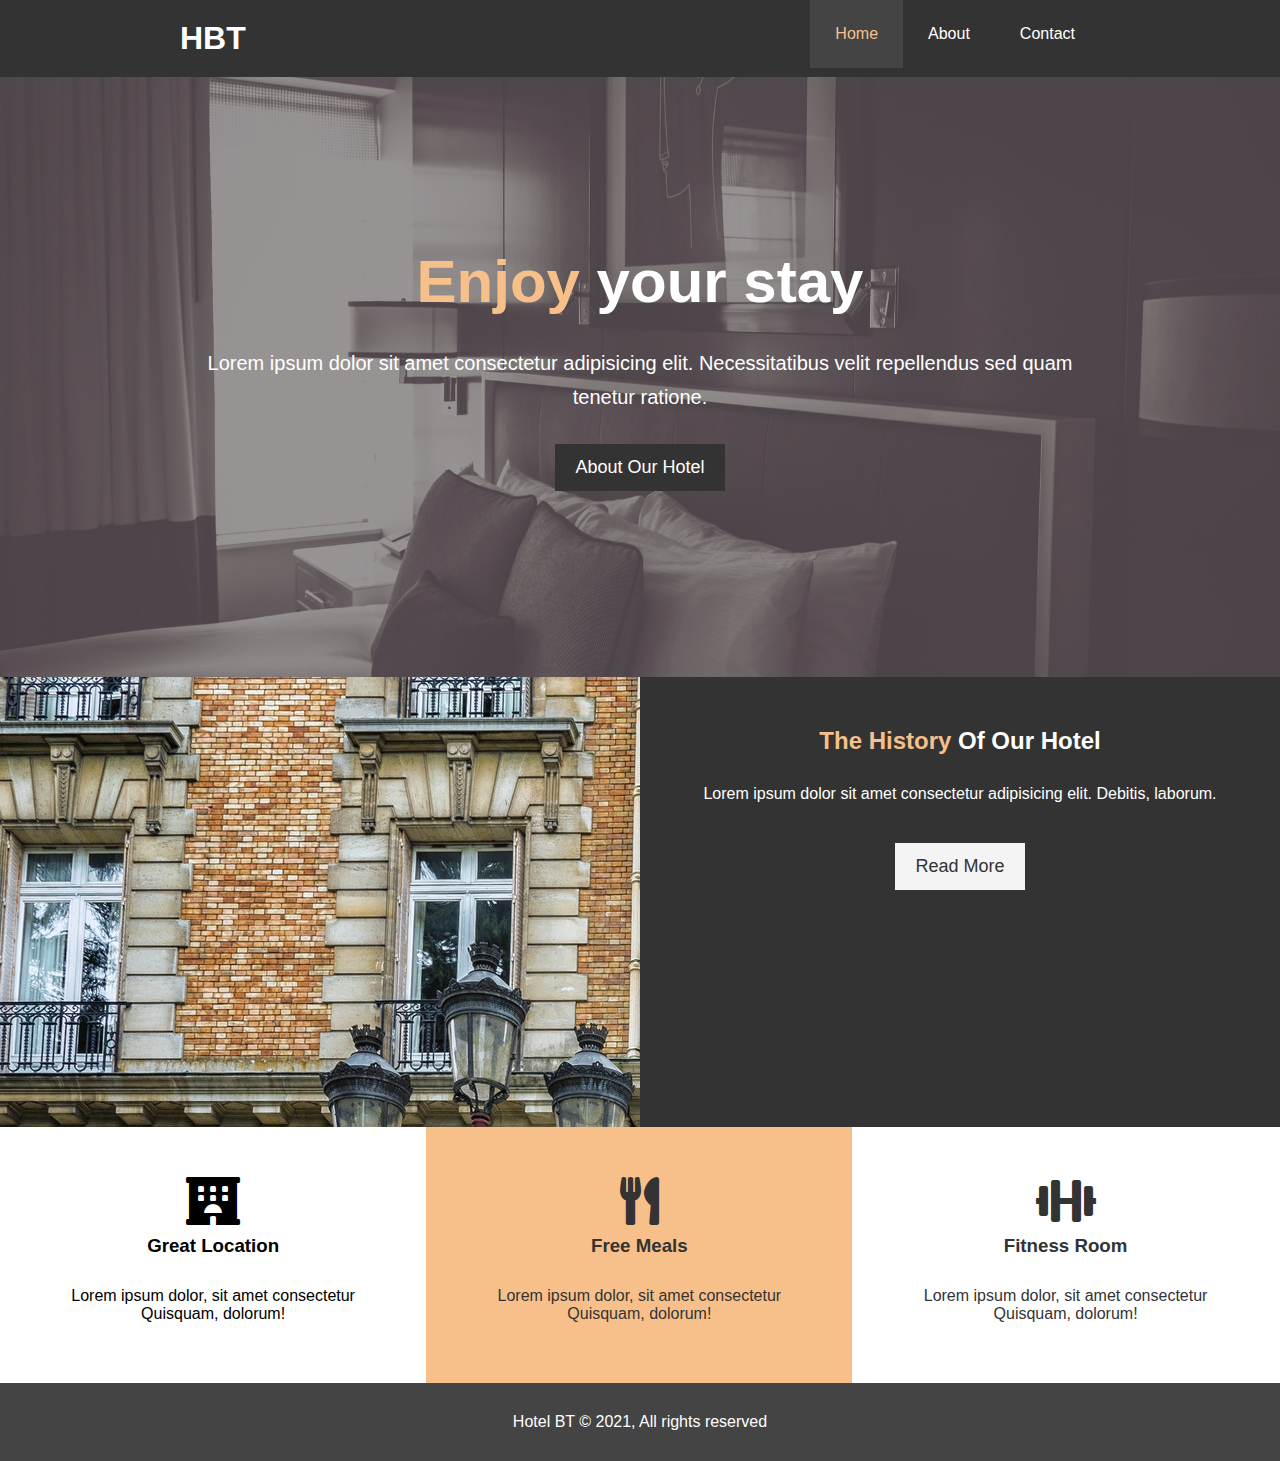
<file: index.html>
<!DOCTYPE html>
<html lang="en">
<head>
    <meta charset="UTF-8">
    <meta http-equiv="X-UA-Compatible" content="IE=edge">
    <meta name="viewport" content="width=device-width, initial-scale=1.0">
    <meta name="discription" content="Welcome to the most 
    extraordinary hotel in Boston">
    <meta name="keywords" content="Hotel, boston hotel, new england hotel">
    <link rel="stylesheet" href="css/style.css">
    <link rel="stylesheet" href="./css/all.css">
    <link rel="stylesheet" media="screen and (max-width: 768px)" href="./css/mobile.css">
    <link rel="stylesheet" media="screen and (max-height: 500px)" href="./css/mobile.css">
    <title>Hotel BT | Welcome </title>
</head>
<body>
    <header>
        <nav id="navbar">
            <div class="container">
                <h1 id="logo"><a href="index.html">HBT</a></h1>
                <ul id="menu">
                <li><a class="current" href="index.html">Home</a></li>
                <li><a href="about.html">About</a></li>
                <li><a href="contact.html">Contact</a></li>
                </ul>
            </div>            
        </nav>
        <div id="showcase">
            <div class="container">
                <div class="showcase-content">
                    <h1><span class="text-primary">Enjoy</span> your stay</h1>
                    <p class="lead">Lorem ipsum dolor sit amet consectetur 
                        adipisicing elit. Necessitatibus velit 
                        repellendus sed quam tenetur ratione.</p>
                    <a class="btn" href="about.html">About Our Hotel</a>

                </div>
            </div>
        </div>
    </header>

    <section id="home-info" class="bg-dark">
        <div class="info-img"></div>
        <div class="info-content">
            <h2><span class="text-primary">The History</span>
                Of Our Hotel
            </h2>
            <p>Lorem ipsum dolor sit amet
                consectetur adipisicing elit.
                Debitis, laborum.
            </p>
            <a href="about.html" class="btn btn-light">Read More</a>
        </div>
    </section>
    <section id="features">
        
        <div class="box">
            <i class="fas fa-hotel fa-3x"></i>
            <h3>Great Location</h3>
            <p>Lorem ipsum dolor, sit amet consectetur 
                Quisquam, dolorum!
            </p>
        </div>
        <div class="box bg-primary">
            <i class="fas fa-utensils fa-3x"></i>
            <h3>Free Meals</h3>
            <p>Lorem ipsum dolor, sit amet consectetur 
                Quisquam, dolorum!
            </p>
        </div>
        <div class="box bg-light">
            <i class="fas fa-dumbbell fa-3x"></i>
            <h3>Fitness Room</h3>
            <p>Lorem ipsum dolor, sit amet consectetur 
                 Quisquam, dolorum!
            </p>
        </div>
    </section>
    <div class="clr"></div>
    <footer id="main-footer">
        <p>Hotel BT &copy; 2021, All rights reserved</p>
    </footer>
    
</body>
</html>
</file>
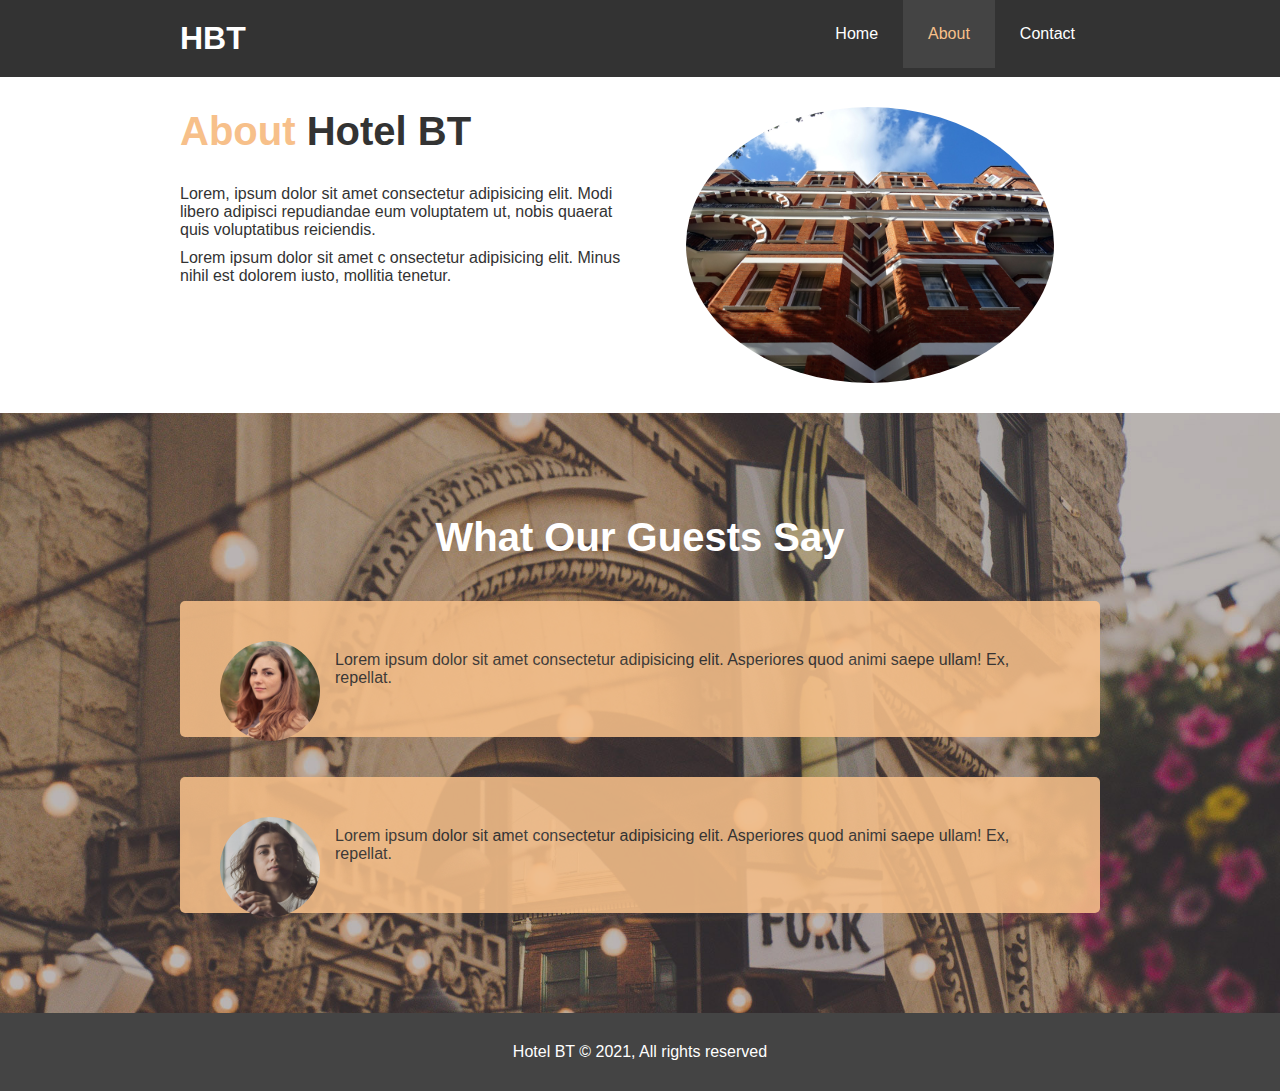
<file: about.html>
<!DOCTYPE html>
<html lang="en">
<head>
    <meta charset="UTF-8">
    <meta http-equiv="X-UA-Compatible" content="IE=edge">
    <meta name="viewport" content="width=device-width, initial-scale=1.0">
    <meta name="discription" content="Welcome to the most 
    extraordinary hotel in Boston">
    <meta name="keywords" content="Hotel, boston hotel, new england hotel">
    <link rel="stylesheet" href="css/style.css">
    <link rel="stylesheet" media="screen and (max-width: 768px)" href="./css/mobile.css">
      <title>Hotel BT | About </title>
</head>
<body>
    <header>
        <nav id="navbar">
            <div class="container">
                <h1 id="logo"><a href="index.html">HBT</a></h1>
                <ul id="menu">
                <li><a href="index.html">Home</a></li>
                <li><a class="current" href="about.html">About</a></li>
                <li><a href="contact.html">Contact</a></li>
                </ul>
            </div>            
        </nav>              
    </header>
    <section id="about-info" class="bg-light py-3">
        <div class="container">
            <div class="info-left">
                <h1 class="l-heading"><span class="text-primary">About</span>
                Hotel BT</h1>
                <p>Lorem, ipsum dolor sit amet consectetur 
                    adipisicing elit. Modi libero adipisci 
                    repudiandae eum voluptatem ut, nobis quaerat 
                    quis voluptatibus reiciendis.</p>
                <p>Lorem ipsum dolor sit amet c
                    onsectetur adipisicing elit.
                     Minus nihil est dolorem iusto, 
                     mollitia tenetur.</p>
            </div>
            <div class="info-right">
                <img src="./img/photo-2.jpg" alt="">
            </div>
        </div>
    </section>
    <div class="clr"></div>
    <section id="testemonials" class="py-3">
        <div class="container">
            <h2 class="l-heading">What Our Guests Say</h2>
            <div class="testemonials bg-primary">
                <img src="./img/person-1.jpg" alt="Samantha">
                <p>Lorem ipsum dolor sit amet consectetur adipisicing elit. 
                    Asperiores quod animi saepe ullam! Ex, repellat.</p>
            </div>
            <div class="testemonials bg-primary">
                <img src="./img/person-2.jpg" alt="Barbara">
                <p>Lorem ipsum dolor sit amet consectetur adipisicing elit. 
                    Asperiores quod animi saepe ullam! Ex, repellat.</p>
            </div>
        </div>
    </section>
    <footer id="main-footer">
        <p>Hotel BT &copy; 2021, All rights reserved</p>
    </footer>
    
</body>
</html>
</file>
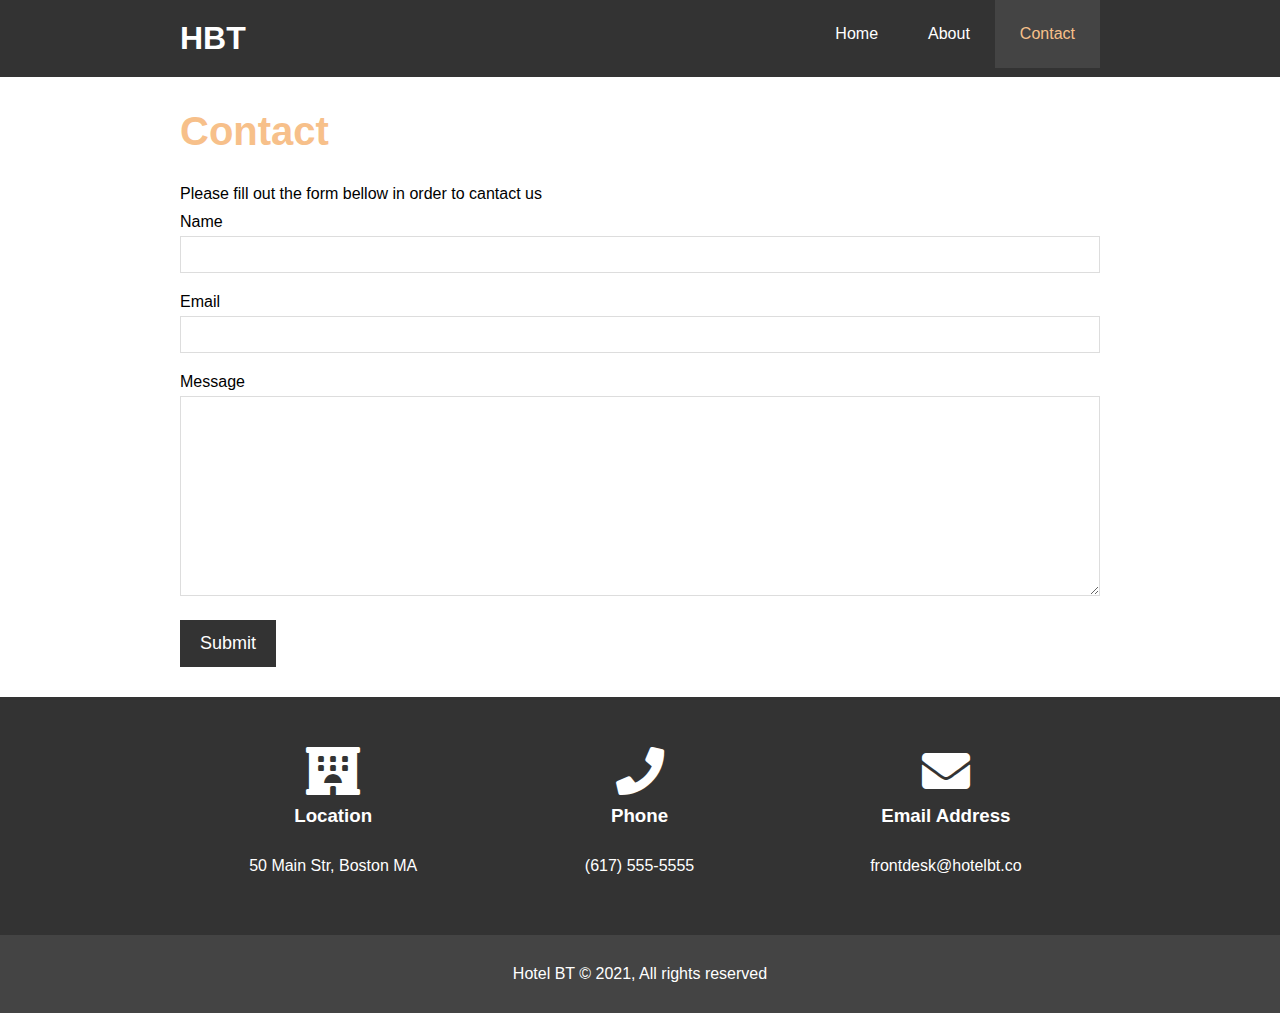
<file: contact.html>
<!DOCTYPE html>
<html lang="en">
<head>
    <meta charset="UTF-8">
    <meta http-equiv="X-UA-Compatible" content="IE=edge">
    <meta name="viewport" content="width=device-width, initial-scale=1.0">
    <meta name="discription" content="Welcome to the most 
    extraordinary hotel in Boston">
    <meta name="keywords" content="Hotel, boston hotel, new england hotel">
    <link rel="stylesheet" href="css/style.css">
    <link rel="stylesheet" href="./css/all.css">
    <link rel="stylesheet" media="screen and (max-width: 768px)" href="./css/mobile.css">
      <title>Hotel BT | Contact </title>
</head>
<body>
    <header>
        <nav id="navbar">
            <div class="container">
                <h1 id="logo"><a href="index.html">HBT</a></h1>
                <ul id="menu">
                <li><a href="index.html">Home</a></li>
                <li><a  href="about.html">About</a></li>
                <li><a class="current" href="contact.html">Contact</a></li>
                </ul>
            </div>            
        </nav>
    </header>
    <section id="contact-form"class="py-3">
        <div class="container">
            <h1 class="l-heading"><span class="text-primary">Contact</span></h1>
            <p>Please fill out the form bellow in order to cantact us</p>
            <form action="process.js">
                <div class="form-group">
                    <label for="name">Name</label>
                    <input type="text" name="name" id="name">
                </div>
                <div class="form-group">
                    <label for="email">Email</label>
                    <input type="email" name="email" id="email">
                </div>
                <div class="form-group">
                    <label for="message">Message</label>
                    <textarea name="message" id="message"></textarea>
                </div>
                <button type="submit" class="btn">Submit</button>
            </form>
        </div>
    </section>
    <section id="contact-info" class="bg-dark">
        <div class="container">
            <div class="box">
                <i class="fas fa-hotel fa-3x"></i>
                <h3>Location</h3>
                <p>50 Main Str, Boston MA</p>
            </div>
            <div class="box">
                <i class="fas fa-phone fa-3x"></i>
                <h3>Phone</h3>
                <p>(617) 555-5555</p>
            </div>
            <div class="box">
                <i class="fas fa-envelope fa-3x"></i>
                <h3>Email Address</h3>
                <p>frontdesk@hotelbt.co
                </p>
            </div>
        </div>
    </section>
    <footer id="main-footer">
        <p>Hotel BT &copy; 2021, All rights reserved</p>
    </footer>
    
</body>
</html>
</file>
<file: css/mobile.css>
#navbar #logo{
    float: none;
    text-align: center;
}
#navbar #menu, #navbar #menu li{
    float: none;
}
#navbar #menu li a{
    padding: 10px;
    border-bottom: #444 dotted 1px;
}

/* Showcase */
#showcase{
    height:100%;
    }
    #showcase .showcase-content{
        padding-top: 70px;
        padding-bottom:30px;
    }

/* Home info */

#home-info .info-img{
    display: none;
}
#home-info .info-content{
    float:none;
    width:100%;
    height:100%;
   
}
/* Boxes */
.box{
    float:none;
    width: 100%
}
/* About */
#about-info .info-right,
#about-info .info-left{
    float:none;
    width:100%;
}
#about-info .info-right{
    margin-top:30px;
}
.l-heading{
    text-align:center;
}

/* About | Testemonials */
#testemonials .testemonials img{
    width:80px;
}
#testemonials .testemonials{
    padding: 40px;
}
/* Contact */
#contact-info .box{
    border-bottom: #444 dotted 1px;
}
</file>
<file: css/style.css>
/* CSS Reset */
*{
    margin:0;
    padding:0;
    box-sizing:border-box;
}
/* Main Styling */
html, body{
font-family: 'Segoe UI', Tahoma, Geneva, Verdana, sans-serif;
line-height-step: 1.7em;

}
a{
    text-decoration: none;
    color:#333;
}
h1,h2,h3{
    padding-bottom:20px;
}
p{
    margin:10px 0;
}
/* Utility Class */
.container{
    margin:auto;
    max-width:960px;
    overflow:auto;
    padding: 0 20px;
}
.text-primary{
color:#f7c08a;
}
.lead{
    font-size:20px;
}
.btn{
    display:inline-block;
    font-size: 18px;
    color:#fff;
    background:#333;
    padding: 13px 20px;
    border:none;
    cursor:pointer;
}
.btn:hover{
    background:#f7c08a;
}
.btn-light{
    background: #f4f4f4;
    color:#333;
}
.bg-dark{
    background:#333 ;
    color:#fff;
}
.bg-light{
    background:#fff ;
    color:#333;
}
.bg-primary{
    background:#f7c08a ;
    color:#333;
}
.clr{
    clear:both;
}
.l-heading{
    font-size: 40px;
    line-height: 1.2;
}

/* Padding */

.py-1{
    padding:10px 0;    
}
.py-2{
    padding:20px 0;
}
.py-3{
    padding:30px 0;
}
/* Navbar */
#navbar{
    background: #333;
    color:#fff;
    overflow:auto;
}
#navbar a{
    color:#fff;
}
#navbar #logo{
    float: left;
    padding-top:20px;
}
#navbar #menu{
    list-style: none;
    float:right;

}
#navbar #menu li{
    float:left;
}
#navbar #menu li a{
    display:block;
    padding: 25px;
    text-align: center;
}
#navbar #menu li a:hover,
#navbar #menu li a.current{
    background: #444;
    color:#f7c08a;

}
/* Showcase */
#showcase{
    background: url('../img/showcase.jpg') no-repeat center center/cover;
    height: 600px;
}
#showcase .showcase-content{
    color:#fff;
    text-align:center;
    padding-top:170px;

}
#showcase .showcase-content h1{
    font-size:60px;
    

}
#showcase .showcase-content p{
    padding-bottom:20px;
    line-height: 1.7em;
}

/* Home Info */
#home-info{
    height: 450px;
    }

#home-info .info-img{
    float: left;
    width:50%;
    background:url('../img/photo-1.jpg') no-repeat;
    min-height: 100%;
}
#home-info .info-content{
    float:right;
    width:50%;
    height:100%;
    text-align: center;
    padding:50px 30px;
    overflow: hidden;
}
#home-info .info-content p{
    padding-bottom:30px;
}

/* Features */
.box{
    float:left;
    width:33.3%;
    padding:50px;
    text-align:center;

}
.box i{
    margin-bottom: 10px;
}
/* About-info */
#about-info .info-right{
    float:right;
    width:50%;
    min-height:100%;
    
}
#about-info .info-right img{
    display:block;
    margin:auto;
    width: 80%;
    border-radius:50%;
}
#about-info .info-left{
    float:left;
    width:50%;
    min-height:100%;;
}
/* Testemonial */
#testemonials{
    height: 600px;
    background:url('../img/test-bg.jpg') no-repeat center center/cover;
    padding-top:100px;
}
#testemonials  h2{
    color: #fff;
    text-align: center;
    padding-bottom: 40px;
}
#testemonials .testemonials{
    padding:40px;
    
    margin-bottom: 40px;
    border-radius: 5px;
    opacity: 0.87;
}
#testemonials .testemonials img{
    float:left;
    width:100px;
    margin-right:15px;
    border-radius: 50%;;
}
/* Contact Form */
#contact-form .form-group{
    margin-bottom: 20px;
}
#contact-form label{
    display: block;
    margin-bottom: 5px;
}
#contact-form input,
#contact-form textarea{
    width: 100%;
    padding: 10px;
    border: 1px #ddd solid;
}
#contact-form textarea{
    height:200px;
}
#contact-form input:focus,
#contact-form textarea:focus{
    outline:none;
    border-color:#f7c08a;
}
/* Footer */
#main-footer{
    text-align:center;
    background:#444;
    color:#fff;
    padding:20px;

}
</file>
